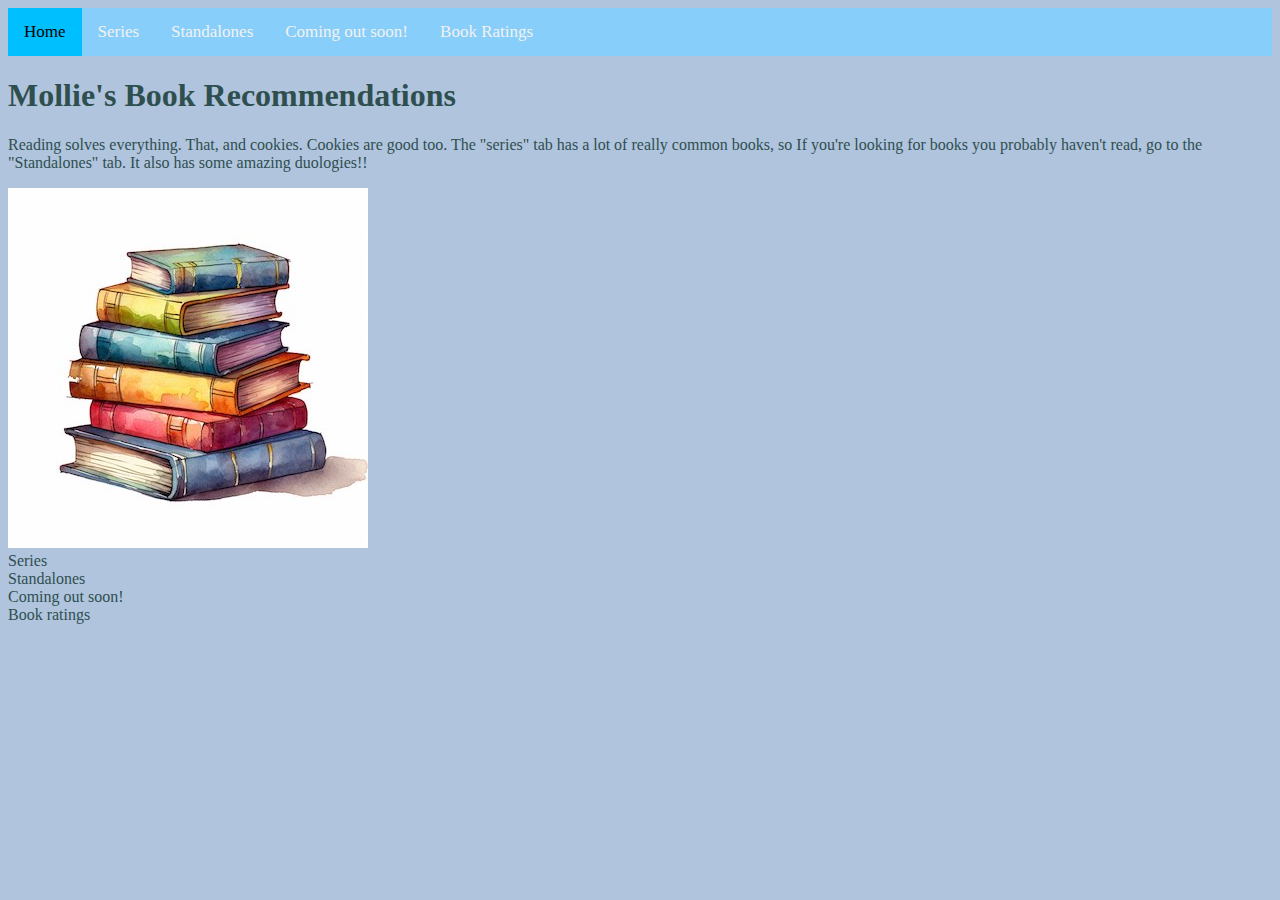
<file: index.html>
<!doctype html>
<html>
<head>
	<title>Mollie's Book Recommendations</title>
	<link href="style.css" type="text/css" rel="stylesheet" />

</head>
<body>
	<body id="homePage">
		<div class="topnav">
			<a href="index.html" class="active">Home</a>
			<a href="Series.html">Series</a>
			<a href="Standalones.html">Standalones</a>
			<a href="Comingoutsoon.html">Coming out soon!</a>
			<a href="Donotread.html">Book Ratings</a>
		</div>
		<div>
			<h1>Mollie's Book Recommendations</h1>
		</div>	

		<p> Reading solves everything. That, and cookies. Cookies are good too. The "series" tab has a lot of really common books, so If you're looking for books you probably haven't read, go to the "Standalones" tab. It also has some amazing duologies!! </p>
		<img src="bookphoto.jpg" alt="Stack o' books" />

		<li><a href="Series.html">Series</a>
		<li><a href="Standalones.html">Standalones</a>
		<li><a href="Comingoutsoon.html">Coming out soon!</a>
		<li><a href="Donotread.html">Book ratings</a>
		</body>
	</html>
</file>
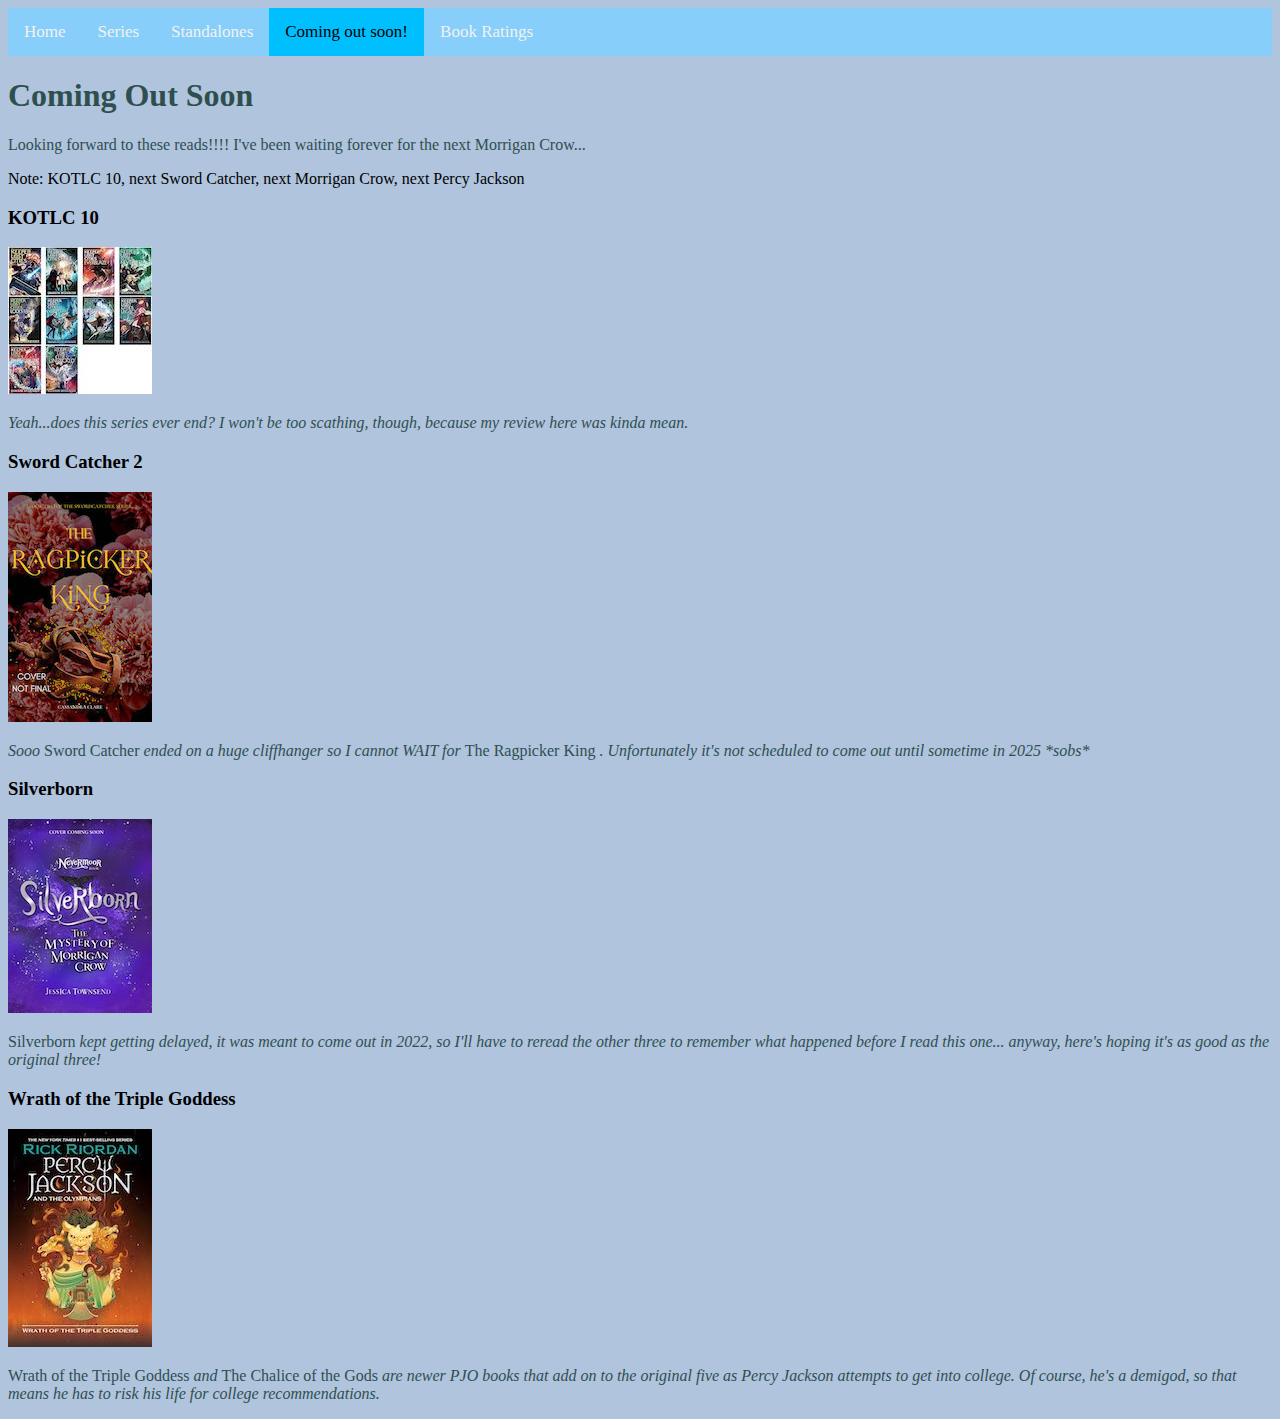
<file: Comingoutsoon.html>
<!doctype html>
<html>
<head>
		<title>Mollie's Book Recommendations</title>
		<link href="style.css" type="text/css" rel="stylesheet" />
		<div class="topnav">
			<a href="index.html">Home</a>
			<a href="Series.html">Series</a>
			<a href="Standalones.html">Standalones</a>
			<a href="Comingoutsoon.html" class="active">Coming out soon!</a>
			<a href="Donotread.html">Book Ratings</a>
		</div>
</head>
<body>
	<h1>Coming Out Soon</h1>
	<p>Looking forward to these reads!!!! I've been waiting forever for the next Morrigan Crow...</p>

	Note: KOTLC 10, next Sword Catcher, next Morrigan Crow, next Percy Jackson

	<h3><b> KOTLC 10 </b></h3>
<img src="Book10.jpg" alt="KOTLC"/>
<p><i> Yeah...does this series ever end? I won't be too scathing, though, because my review <a href="Donotread.html">here</a> was kinda mean. </i></p>

<h3><b> Sword Catcher 2 </b></h3>
<img src="RagpickerKing.jpg" alt="I hate cliffhangers"/>
<p><i> Sooo </i> Sword Catcher <i> ended on a huge cliffhanger so I cannot WAIT for </i> The Ragpicker King <i>. Unfortunately it's not scheduled to come out until sometime in 2025 *sobs* </i></p>

<h3><b> Silverborn </b></h3>
<img src="Silverborn.jpg" alt="InfernoMaster"/>
<p> Silverborn <i> kept getting delayed, it was meant to come out in 2022, so I'll have to reread the other three to remember what happened before I read this one... anyway, here's hoping it's as good as the original three! </i></p>

<h3><b> Wrath of the Triple Goddess </b></h3>
<img src="WrathTripleGoddess.jpg" alt="Annabeth is the best"/>
<p> Wrath of the Triple Goddess <i> and </i> The Chalice of the Gods <i> are newer PJO books that add on to the original five as Percy Jackson attempts to get into college. Of course, he's a demigod, so that means he has to risk his life for college recommendations. </i></p>
</body>
</html>
</file>
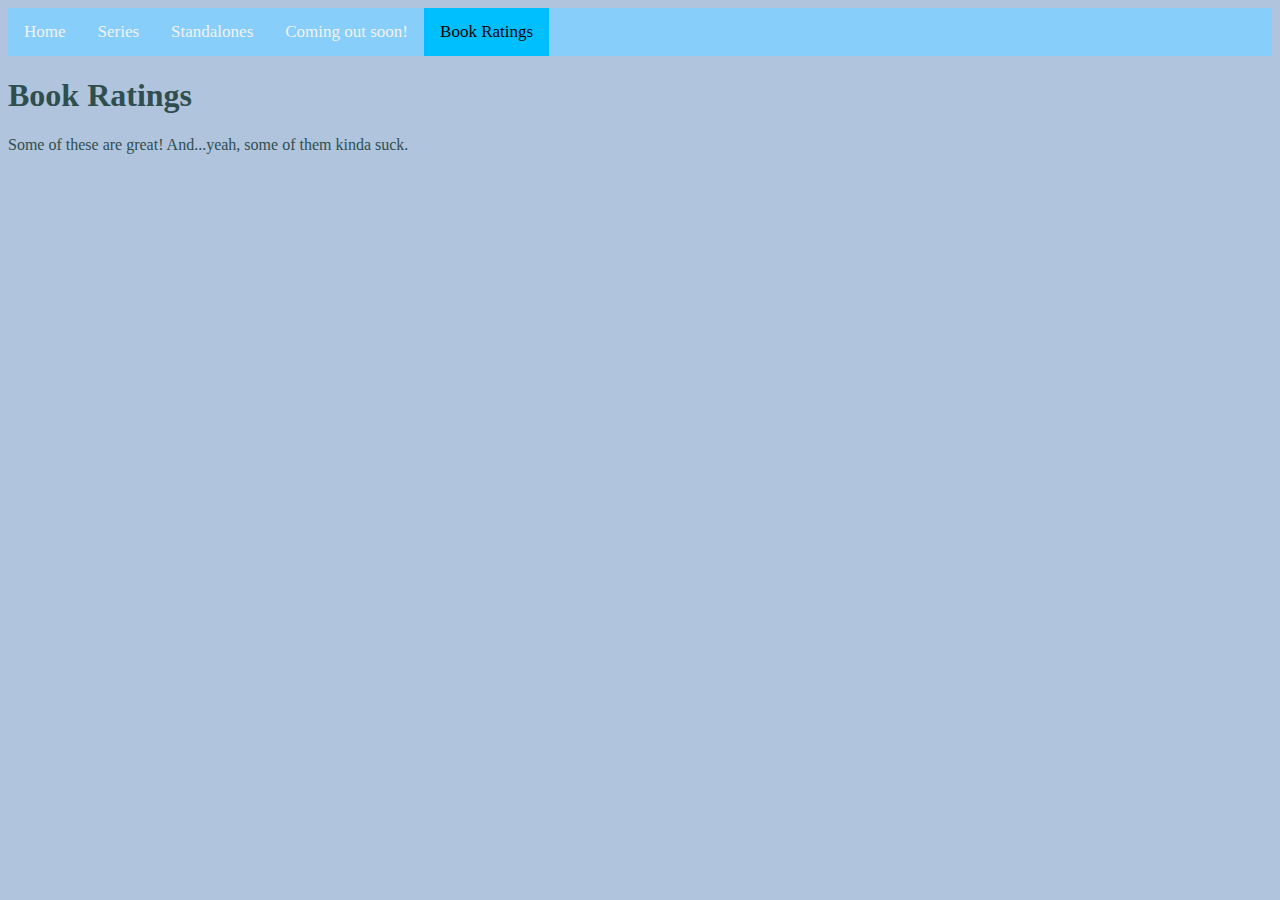
<file: Donotread.html>
<!doctype html>
<html>
<head>
		<title>Mollie's Book Recommendations</title>
		<link href="style.css" type="text/css" rel="stylesheet" />
<div class="topnav">
			<a href="index.html">Home</a>
			<a href="Series.html">Series</a>
			<a href="Standalones.html"> Standalones</a>
			<a href="Comingoutsoon.html">Coming out soon!</a>
			<a href="Donotread.html" class="active">Book Ratings</a>
		</div>
</head>
<body>
	<h1>Book Ratings</h1>
	<p>Some of these are great! And...yeah, some of them kinda suck.</p>

</body>
</html>
</file>
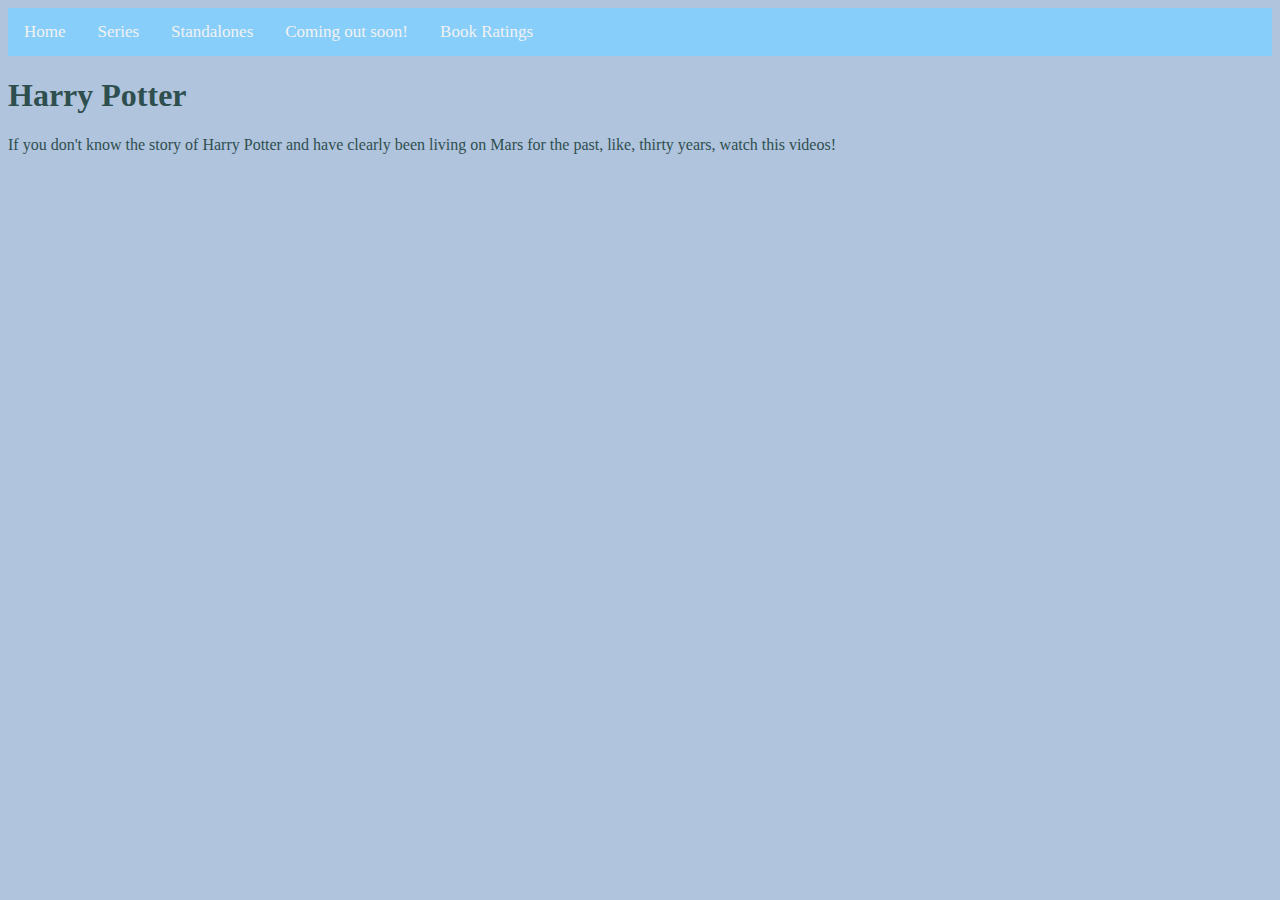
<file: Potter.html>
<!doctype html>
<html>
<head>
		<div class="topnav">
			<a href="index.html">Home</a>
			<a href="Series.html"> Series </a>
			<a href="Standalones.html">Standalones</a>
			<a href="Comingoutsoon">Coming out soon!</a>
			<a href="Donotread">Book Ratings</a>

		</div>
			<title>Mollie's Book Reccomendations</title>
		<link href="style.css" type="text/css" rel="stylesheet" />

</head>
<body>
	<h1>Harry Potter</h1>
	<p>If you don't know the story of Harry Potter and have clearly been living on Mars for the past, like, thirty years, watch this videos! </p>
<iframe width="560" height="315" src="https://www.youtube.com/embed/hD7avM9bz_0?si=y6ZrGwkC8_VF1bJo" title="YouTube video player" frameborder="0" allow="accelerometer; autoplay; clipboard-write; encrypted-media; gyroscope; picture-in-picture; web-share" referrerpolicy="strict-origin-when-cross-origin" allowfullscreen></iframe>

</body>
</html>
</file>
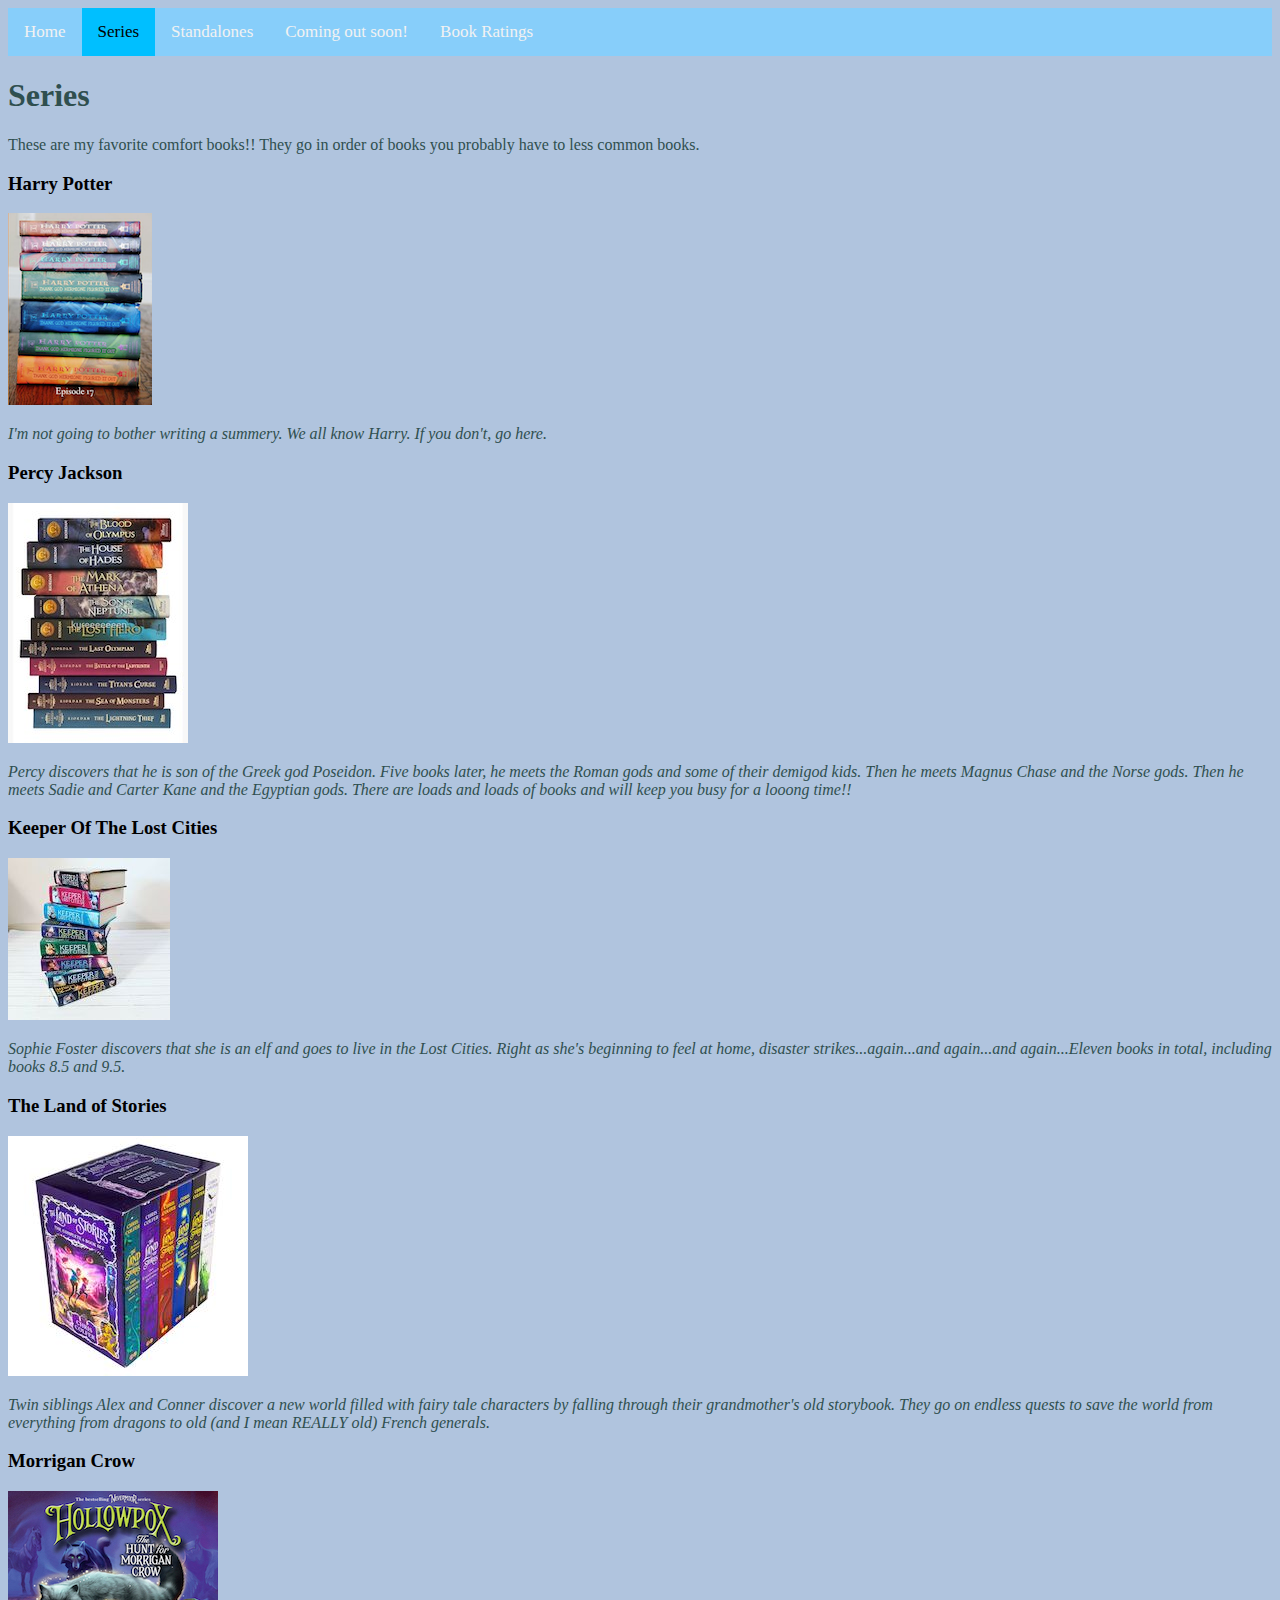
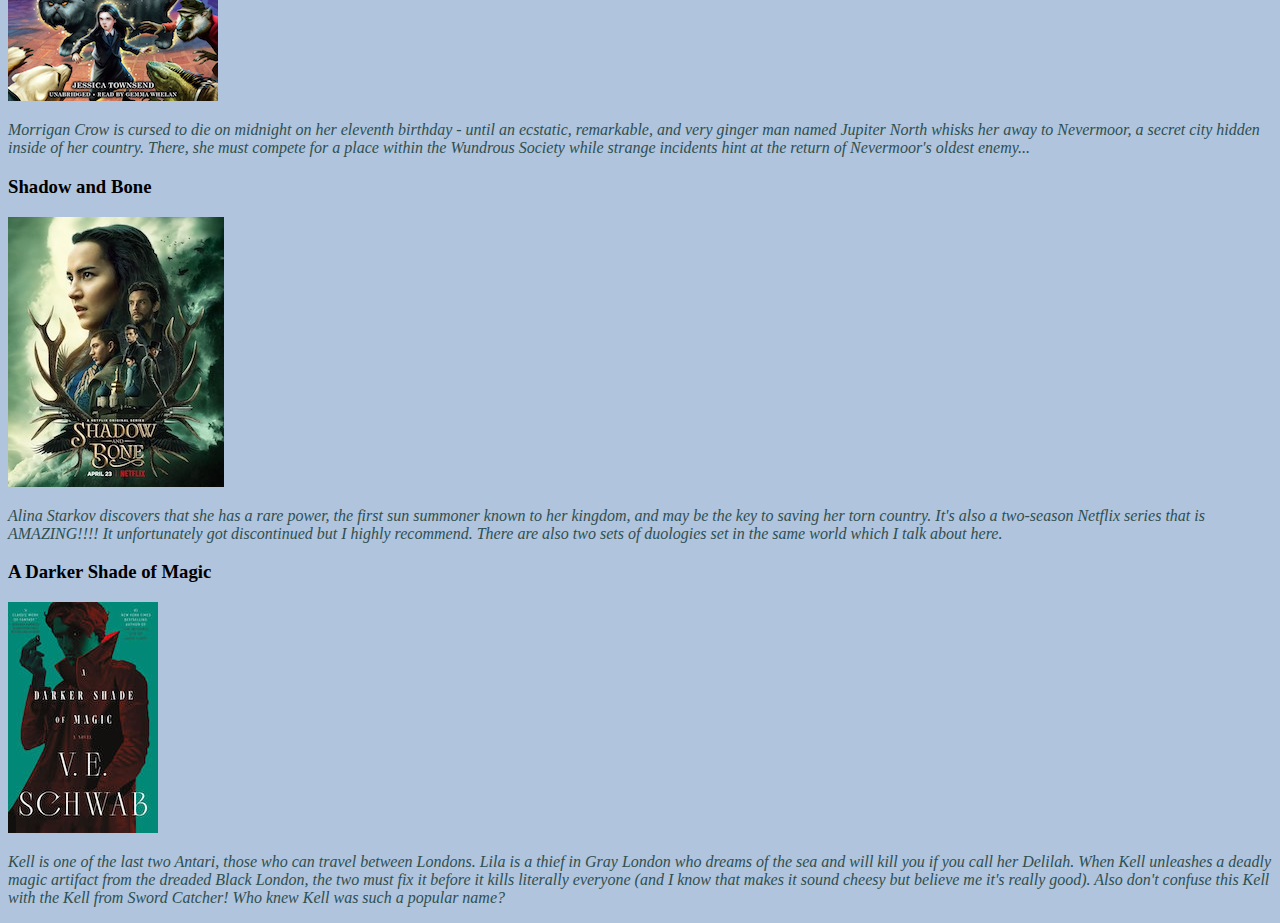
<file: Series.html>
<!doctype html>
<html>
<head>
		<title>Mollie's Book Recommendations</title>
		<link href="style.css" type="text/css" rel="stylesheet" />

</head>
<body>
	<div class="topnav">
			<a href="Index.html">Home</a>
			<a href="Series.html" class="active">Series</a>
			<a href="Standalones.html">Standalones</a>
			<a href="Comingoutsoon.html">Coming out soon!</a>
			<a href="Donotread.html">Book Ratings</a>
		</div>
		<h1>Series</h1>
	<p>These are my favorite comfort books!! They go in order of books you probably have to less common books.</p>

<h3><b> Harry Potter </b></h3>
<img src="HarryPottah.PNG" alt="Mr. POTTAAAAAH"/>
<p><i> I'm not going to bother writing a summery. We all know Harry. If you don't, go <a href="Potter.html">here.</a> </i></p>

<h3><b> Percy Jackson </b></h3>
<img src="PercyJackson.jpg" alt="PJO YAY"/>
<p><i> Percy discovers that he is son of the Greek god Poseidon. Five books later, he meets the Roman gods and some of their demigod kids. Then he meets Magnus Chase and the Norse gods. Then he meets Sadie and Carter Kane and the Egyptian gods. There are loads and loads of books and will keep you busy for a looong time!! </i></p>

<h3><b> Keeper Of The Lost Cities </b></h3>
<img src="KOTLC.jpg" alt="Sophie has love problems"/>
<p><i> Sophie Foster discovers that she is an elf and goes to live in the Lost Cities. Right as she's beginning to feel at home, disaster strikes...again...and again...and again...Eleven books in total, including books 8.5 and 9.5.</p></i>

<h3><b> The Land of Stories </b></h3>
<img src="TheLandofStories.jpg" alt="TLOS"/>
<p><i> Twin siblings Alex and Conner discover a new world filled with fairy tale characters by falling through their grandmother's old storybook. They go on endless quests to save the world from everything from dragons to old (and I mean REALLY old) French generals. </i></p>

<h3><b> Morrigan Crow </b></h3>
<img src="Hollowpoxx.jpg" alt="TLOS"/>
<p><i> Morrigan Crow is cursed to die on midnight on her eleventh birthday - until an ecstatic, remarkable, and very ginger man named Jupiter North whisks her away to Nevermoor, a secret city hidden inside of her country. There, she must compete for a place within the Wundrous Society while strange incidents hint at the return of Nevermoor's oldest enemy...</i></p>

<h3><b> Shadow and Bone </b></h3>
<img src="ShadowandBone.jpg" alt="WUNDERSMITH WUNDERSMITH WUNDERSMITH"/>
<p><i> Alina Starkov discovers that she has a rare power, the first sun summoner known to her kingdom, and may be the key to saving her torn country. It's also a two-season Netflix series that is AMAZING!!!! It unfortunately got discontinued but I highly recommend. There are also two sets of duologies set in the same world which I talk about 
<a href="Standalones.html">here.</a></i></p>

<h3><b> A Darker Shade of Magic </b></h3>
<img src="KellAntari.jpg" alt="WE LOVE LILA"/>
<p><i> Kell is one of the last two Antari, those who can travel between Londons. Lila is a thief in Gray London who dreams of the sea and will kill you if you call her Delilah. When Kell unleashes a deadly magic artifact from the dreaded Black London, the two must fix it before it kills literally everyone (and I know that makes it sound cheesy but believe me it's really good). Also don't confuse this Kell with the Kell from Sword Catcher! Who knew Kell was such a popular name? </i></p>

</body>
</html>
</file>
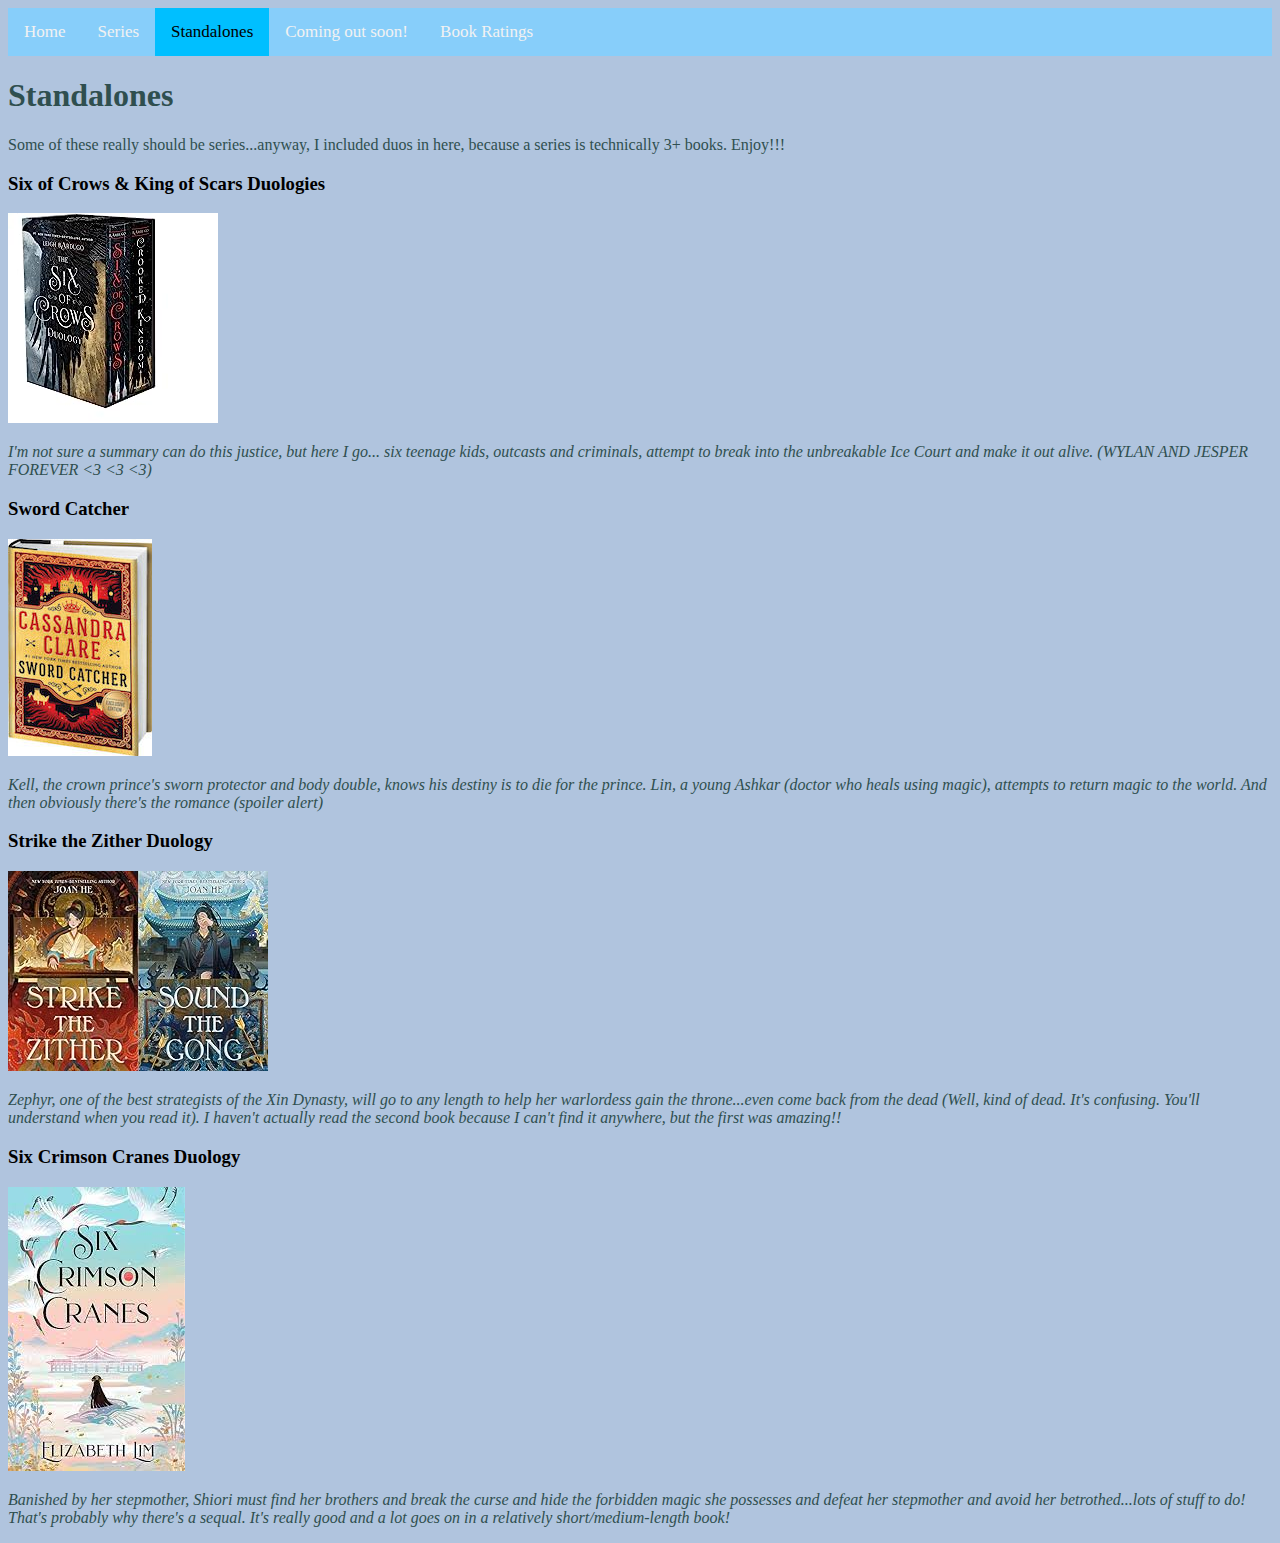
<file: Standalones.html>
<!doctype html>
<html>
<head>
		<title>Mollie's Book Recommendations</title>
		<link href="style.css" type="text/css" rel="stylesheet" />

</head>
<body>
	<div class="topnav">
			<a href="index.html"> Home </a>
			<a href="Series.html">Series</a>
			<a href="Standalones.html" class="active">Standalones</a>
			<a href="Comingoutsoon.html">Coming out soon!</a>
			<a href="Donotread.html">Book Ratings</a>
		</div>
		<h1> Standalones </h1>
	<p>Some of these really should be series...anyway, I included duos in here, because a series is technically 3+ books. Enjoy!!!</p>
	<body id="Standalones">

<h3><b> Six of Crows & King of Scars Duologies </b></h3>
<img src="SixofCrows.jpg" alt="crowcrowcrow"/>
<p><i> I'm not sure a summary can do this justice, but here I go... six teenage kids, outcasts and criminals, attempt to break into the unbreakable Ice Court and make it out alive. (WYLAN AND JESPER FOREVER <3 <3 <3)</i></p>

<h3><b> Sword Catcher </b></h3>
<img src="SwordCatcher.jpg" alt="Why are there so many Kells?"/>
<p><i> Kell, the crown prince's sworn protector and body double, knows his destiny is to die for the prince. Lin, a young Ashkar (doctor who heals using magic), attempts to return magic to the world. And then obviously there's the romance (spoiler alert) </p></i>

<h3><b> Strike the Zither Duology </b></h3>
<img src="StrikeZither.jpg" alt="I forget"/>
<p><i> Zephyr, one of the best strategists of the Xin Dynasty, will go to any length to help her warlordess gain the throne...even come back from the dead (Well, kind of dead. It's confusing. You'll understand when you read it). I haven't actually read the second book because I can't find it anywhere, but the first was amazing!!</i></p>

<h3><b> Six Crimson Cranes Duology </b></h3>
<img src="SixCrimsonCranes.jpeg" alt="dragonnnnsssss"/>
<p><i> Banished by her stepmother, Shiori must find her brothers and break the curse and hide the forbidden magic she possesses and defeat her stepmother and avoid her betrothed...lots of stuff to do! That's probably why there's a sequal. It's really good and a lot goes on in a relatively short/medium-length book! </i></p>

		

</body>
</html>
</file>
<file: style.css>
body {
	background-color: lightsteelblue;
	scrollbar-shadow-color: lightcyan;
}

a {
	text-decoration: none;
	color: darkslategray;
}

a:hover {
	color: floralwhite;
}

p {
	color: darkslategray;
}


h1 {
	color: darkslategray;
}

ul {
	color: darkslategray;
}

head {
	color: darkslategray;
}
div {
	background-image: "Pretty Book!.jpg";
	float: center;
}



.topnav {
   background-color: lightskyblue;
   overflow: hidden;
}

.topnav a {
   float: left;
   color: #f2f2f2;
   text-align: center;
   padding: 14px 16px;
   text-decoration: none;
   font-size: 17px;
}

.topnav a:hover {
   background-color: aliceblue;
   color: lightskyblue;
}

.topnav a.active {
   background-color: deepskyblue;
   color: black;
}
</file>
